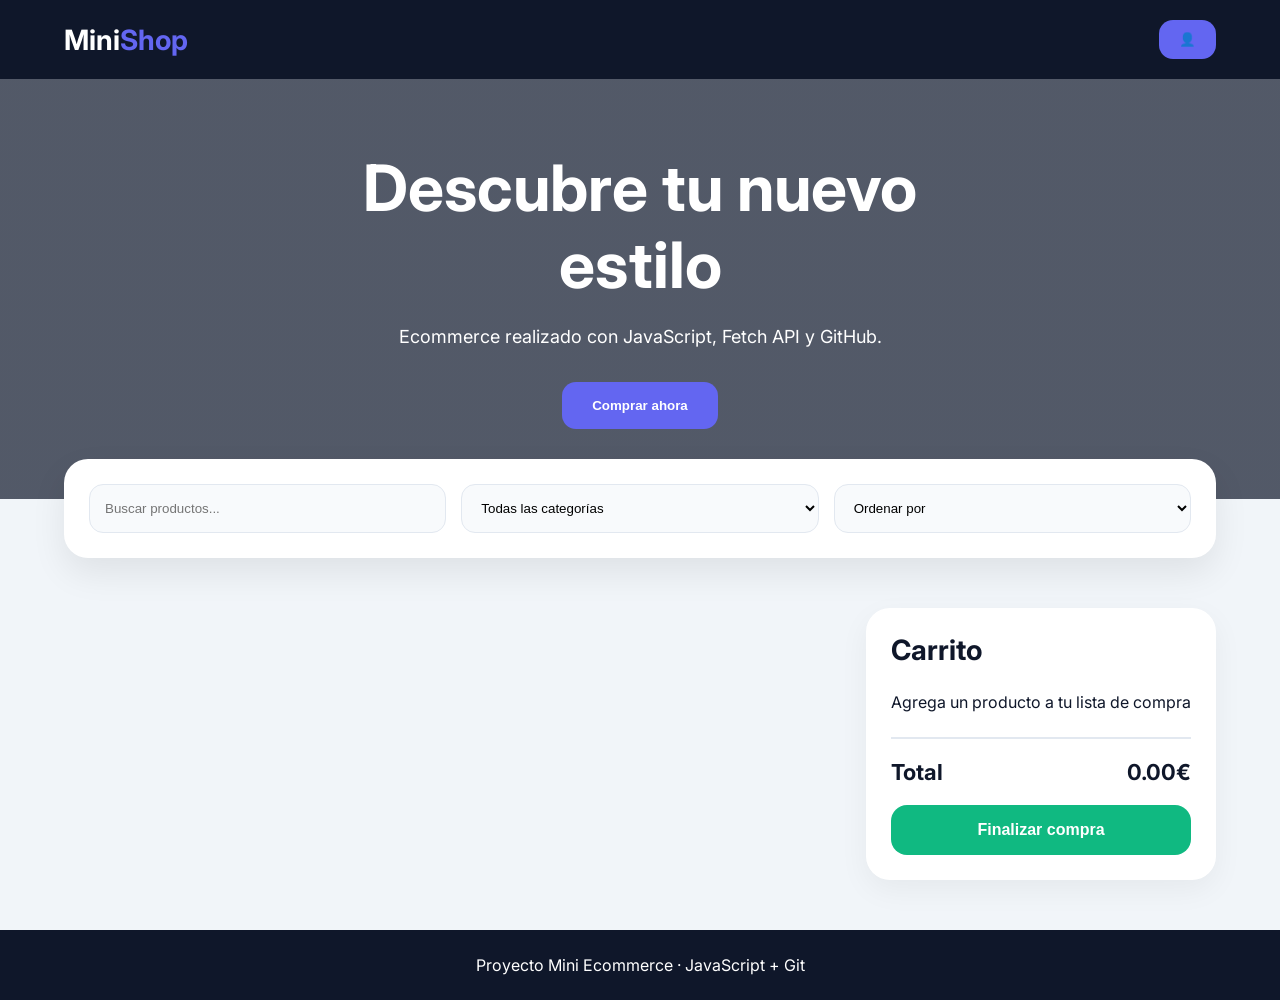
<file: index.html>
<!DOCTYPE html>
<html lang="es">

<head>

  <meta charset="UTF-8">

  <meta name="viewport" content="width=device-width, initial-scale=1.0">

  <title>Mini Ecommerce</title>

  <!-- GOOGLE FONTS -->

  <link rel="preconnect" href="https://fonts.googleapis.com">

  <link rel="preconnect" href="https://fonts.gstatic.com" crossorigin>

  <link href="https://fonts.googleapis.com/css2?family=Inter:wght@300;400;500;600;700&display=swap" rel="stylesheet">

  <!-- CSS -->

  <link rel="stylesheet" href="css/style.css">

</head>

<body>


  <!-- ========================================
  NAVBAR
  ========================================= -->

  <nav>

    <div class="nav-container">

      <!-- LOGO -->

      <a href="https://bobydevx.github.io/tienda-online" class="logo">

        Mini<span>Shop</span>

      </a>


      <!-- BOTONES NAV -->

      <div class="nav-actions">

        <!-- TODO:
        Abrir modal login
        -->

        <button id="account-btn" class="nav-btn" hidden>

          Mi cuenta

        </button>

        <button id="login-btn" class="nav-btn">
          👤
        </button>

        <button id="logout-btn" class="nav-btn">
          Cerrar Sesión
        </button>

      </div>

    </div>

  </nav>



  <!-- ========================================
  HERO
  ========================================= -->

  <section class="hero">

    <div class="hero-content">

      <h1>

        Descubre tu nuevo estilo

      </h1>

      <p>

        Ecommerce realizado con JavaScript,
        Fetch API y GitHub.

      </p>

      <button>

        Comprar ahora

      </button>

    </div>

  </section>



  <!-- ========================================
  FILTROS
  ========================================= -->

  <section class="controls">

    <div class="controls-box">

      <!-- TODO:
      Buscador productos
      -->

      <input type="text" id="searchInput" placeholder="Buscar productos...">


      <!-- TODO:
      Filtro categorías
      -->

      <select id="categoryFilter">

        <option value="all">

          Todas las categorías

        </option>

      </select>


      <!-- TODO:
      Ordenaciones
      -->

      <select id="sortSelect">

        <option value="default">

          Ordenar por

        </option>

        <option value="priceAsc">

          Precio ↑

        </option>

        <option value="priceDesc">

          Precio ↓

        </option>

        <option value="az">

          A-Z

        </option>

        <option value="za">

          Z-A

        </option>

      </select>

    </div>

  </section>



  <!-- ========================================
  MAIN
  ========================================= -->

  <main class="main-layout">



    <!-- ========================================
    PRODUCTOS
    ========================================= -->

    <section class="products-grid" id="productsContainer">
    </section>



    <!-- ========================================
    CARRITO
    ========================================= -->

    <aside class="cart-panel">

      <h2>

        Carrito

      </h2>


      <!-- TODO:
      Pintar carrito dinámicamente
      -->

      <div id="cartContainer">

        <!-- EJEMPLO ITEM -->


      </div>


      <!-- TOTAL -->

      <div class="cart-total">

        <span>

          Total

        </span>

        <span id="cartTotal">

          0

        </span>

      </div>


      <!-- TODO:
      Vaciar carrito / checkout
      -->

      <button id="checkoutBtn" class="checkout-btn">

        Finalizar compra

      </button>

    </aside>

  </main>



  <!-- ========================================
  MODAL LOGIN
  ========================================= -->

  <div class="login-modal hidden" id="loginModal">

    <div class="login-box">

      <!-- BOTÓN CERRAR -->

      <button class="close-login" id="closeLogin">

        ✕

      </button>


      <!-- TÍTULO -->

      <h2>

        Iniciar sesión

      </h2>


      <p>

        Accede a tu cuenta

      </p>


      <!-- FORM LOGIN -->

      <form id="loginForm">

        <input type="text" id="username" placeholder="Usuario" required>

        <input type="password" id="password" placeholder="Contraseña" required>

        <button type="submit">

          Entrar

        </button>

      </form>

    </div>

  </div>



  <!-- ========================================
  FOOTER
  ========================================= -->

  <footer>

    <p>

      Proyecto Mini Ecommerce · JavaScript + Git

    </p>

  </footer>



  <!-- JAVASCRIPT -->

  <script src="js/login.js"></script>
  <script src="js/carrito.js"></script>
  <script src="js/main.js"></script>

</body>

</html>
</file>
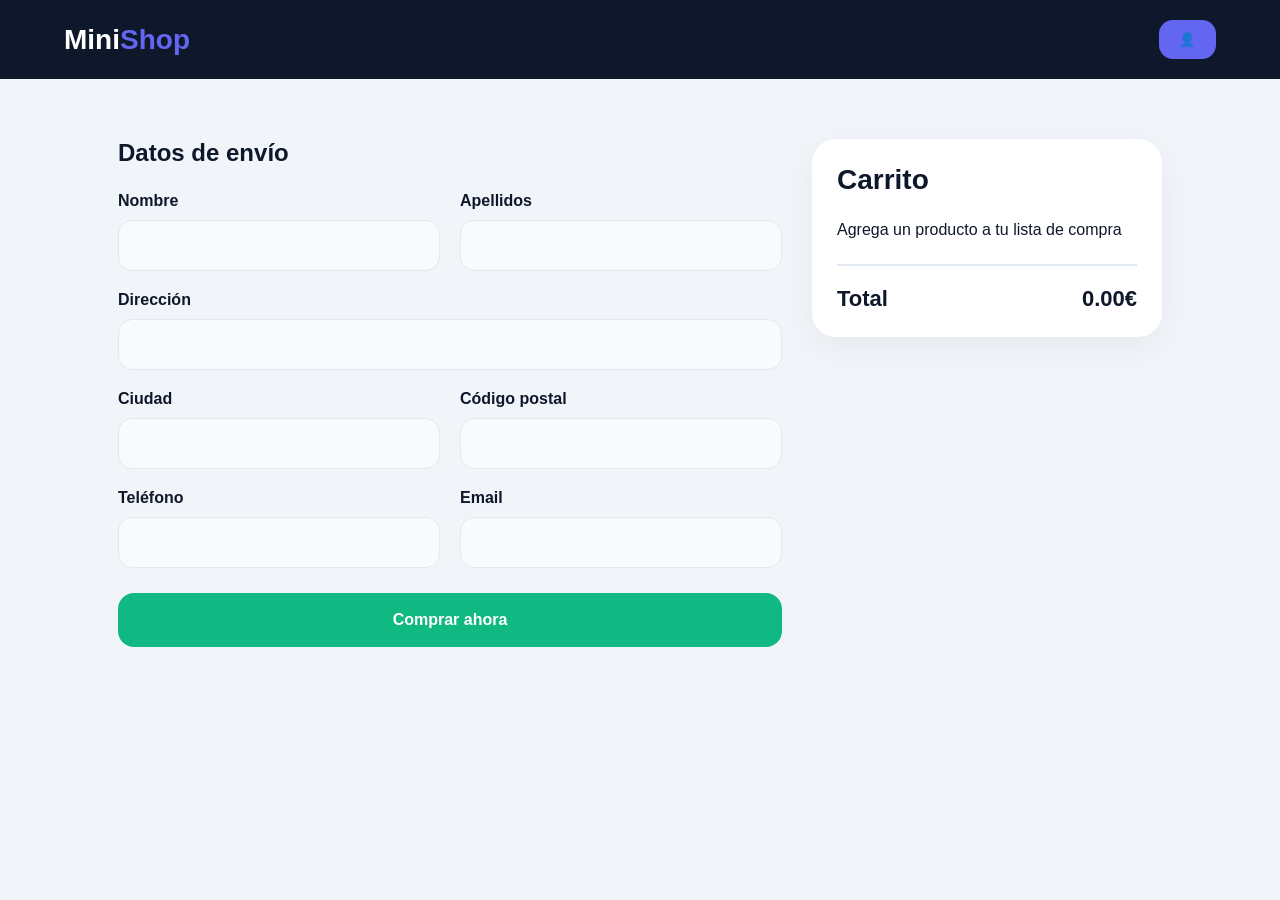
<file: carrito.html>
<!DOCTYPE html>
<html lang="es">

<head>

  <meta charset="UTF-8">

  <meta name="viewport" content="width=device-width, initial-scale=1.0">

  <title>
    NovaShop
  </title>

  <link rel="stylesheet" href="css/style.css">

  <link rel="stylesheet" href="css/carrito.css">

</head>

<body>

  <!-- ========================================
  NAVBAR
  ========================================= -->


  <nav>

    <div class="nav-container">

      <!-- LOGO -->

      <a href="https://bobydevx.github.io/tienda-online" class="logo">

        Mini<span>Shop</span>

      </a>


      <!-- BOTONES NAV -->

      <div class="nav-actions">

        <!-- TODO:
        Abrir modal login
        -->

        <button id="account-btn" class="nav-btn" hidden>

          Mi cuenta

        </button>

        <button id="login-btn" class="nav-btn">
          👤
        </button>

        <button id="logout-btn" class="nav-btn">
          Cerrar Sesión
        </button>

      </div>

    </div>

  </nav>

  <div class="container">
    <main class="main-layout">

      <!-- CHECKOUT -->

      <section class="checkout">

        <h2>
          Datos de envío
        </h2>

        <form id="checkoutForm">

          <div class="form-grid">

            <div class="input-group">

              <label for="nameInput">
                Nombre
              </label>

              <input type="text" id="nameInput" required>

            </div>

            <div class="input-group">

              <label for="  ">
                Apellidos
              </label>

              <input type="text" id="lastnameInput" required>

            </div>

            <div class="input-group full">

              <label for="addressInput">
                Dirección
              </label>

              <input type="text" id="addressInput" required>

            </div>

            <div class="input-group">

              <label for="cityInput">
                Ciudad
              </label>

              <input type="text" id="cityInput" required>

            </div>

            <div class="input-group">

              <label for="postalInput">
                Código postal
              </label>

              <input type="number" minlength="6" id="postalInput" required>

            </div>

            <div class="input-group">

              <label for="phoneInput">
                Teléfono
              </label>

              <input type="text" id="phoneInput" required>

            </div>

            <div class="input-group">

              <label for="emailInput">
                Email
              </label>

              <input type="email" id="emailInput" required>

            </div>

          </div>

          <button type="submit" class="buy-btn" id="buyBtn">
            Comprar ahora
          </button>

        </form>

        <div class="success-message hidden" id="successMessage">
          Compra realizada correctamente
        </div>

      </section>
      <!-- CARRITO -->

      <aside class="cart-panel">

        <h2>
          Carrito
        </h2>

        <div id="cartContainer">

        </div>

        <div class="cart-total">

          <span>Total</span>

          <span id="cartTotal">
            0€
          </span>

        </div>

        <!-- <button class="checkout-btn" id="checkoutBtn">
          Finalizar compra
        </button> -->

      </aside>

    </main>


    <!-- ========================================
  MODAL LOGIN
  ========================================= -->

    <div class="login-modal hidden" id="loginModal">

      <div class="login-box">

        <!-- BOTÓN CERRAR -->

        <button class="close-login" id="closeLogin">

          ✕

        </button>


        <!-- TÍTULO -->

        <h2>

          Iniciar sesión

        </h2>


        <p>

          Accede a tu cuenta

        </p>


        <!-- FORM LOGIN -->

        <form id="loginForm">

          <input type="text" id="username" placeholder="Usuario" required>

          <input type="password" id="password" placeholder="Contraseña" required>

          <button type="submit">

            Entrar

          </button>

        </form>

      </div>

    </div>


  </div>

  <script src="js/login.js"></script>
  <script src="js/carrito.js"></script>

</body>

</html>
</file>
<file: css/style.css>
/* ========================================
RESET
======================================== */

*{
  margin:0;
  padding:0;
  box-sizing:border-box;
}

a {
  text-decoration: none;
}
/* ========================================
VARIABLES
======================================== */

:root{

  --bg:#f1f5f9;

  --white:#ffffff;

  --text:#0f172a;

  --muted:#64748b;

  --primary:#6366f1;

  --primary-hover:#4f46e5;

  --success:#10b981;

  --danger:#ef4444;

  --border:#e2e8f0;

}


/* ========================================
BODY
======================================== */

body{

  font-family:'Inter', sans-serif;

  background:var(--bg);

  color:var(--text);

}


/* ========================================
NAVBAR
======================================== */

nav{

  position:sticky;

  top:0;

  z-index:100;

  background:#0f172a;

  padding:20px 0;

}


.nav-container{

  width:90%;

  max-width:1400px;

  margin:auto;

  display:flex;

  justify-content:space-between;

  align-items:center;


  flex-wrap: nowrap;       /* Fuerza a que el botón se quede siempre a la derecha */
  gap: 20px;     

}


.logo{

  font-size:28px;

  font-weight:700;

  color:white;

}


.logo span{

  color:var(--primary);

}


.nav-actions{

  display:flex;

  gap:15px;

}


.nav-btn{

  border:none;

  background:var(--primary);

  color:white;

  padding:12px 20px;

  border-radius:14px;

  cursor:pointer;

  font-weight:600;

  transition:0.3s;

}


.nav-btn:hover{

  background:var(--primary-hover);

}


/* ========================================
HERO
======================================== */

.hero{

  height:420px;

  background:
  linear-gradient(
    rgba(15,23,42,0.7),
    rgba(15,23,42,0.7)
  ),

  url("https://images.unsplash.com/photo-1523381210434-271e8be1f52b?q=80&w=1400&auto=format&fit=crop");

  background-size:cover;

  background-position:center;

  display:flex;

  justify-content:center;

  align-items:center;

  text-align:center;

  color:white;

  padding:20px;

}


.hero-content{

  max-width:700px;

}


.hero h1{

  font-size:64px;

  margin-bottom:20px;

}


.hero p{

  font-size:18px;

  line-height:1.6;

  margin-bottom:30px;

}


.hero button{

  border:none;

  background:var(--primary);

  color:white;

  padding:16px 30px;

  border-radius:14px;

  cursor:pointer;

  font-weight:600;

  transition:0.3s;

}


.hero button:hover{

  background:var(--primary-hover);

}


/* ========================================
FILTROS
======================================== */

.controls{

  width:90%;

  max-width:1400px;

  margin:auto;

  margin-top:-40px;

  position:relative;

  z-index:20;

}


.controls-box{

  background:white;

  border-radius:24px;

  padding:25px;

  display:flex;

  gap:15px;

  flex-wrap:wrap;

  box-shadow:0 15px 35px rgba(0,0,0,0.08);

}


.controls input,
.controls select{

  flex:1;

  min-width:220px;

  padding:15px;

  border-radius:14px;

  border:1px solid var(--border);

  background:#f8fafc;

  outline:none;

}


/* ========================================
MAIN LAYOUT
======================================== */

.main-layout{

  width:90%;

  max-width:1400px;

  margin:50px auto;

  display:grid;

  grid-template-columns:1fr 350px;

  gap:30px;

}


/* ========================================
PRODUCTOS
======================================== */

.products-grid{

  display:grid;

  grid-template-columns:
  repeat(auto-fit, minmax(260px,1fr));

  gap:25px;

}


/* ========================================
CARD PRODUCTO
======================================== */

.product-card{

  background:white;

  border-radius:24px;

  overflow:hidden;

  transition:0.3s;

  box-shadow:0 8px 20px rgba(0,0,0,0.05);

}


.product-card:hover{

  transform:translateY(-8px);

  box-shadow:0 20px 40px rgba(0,0,0,0.08);

}


.product-image{

  height:260px;

  background:white;

  display:flex;

  justify-content:center;

  align-items:center;

  padding:30px;

}


.product-image img{

  max-width:100%;

  max-height:100%;

  object-fit:contain;

}


.product-info{

  padding:22px;

}


.product-category{

  font-size:12px;

  text-transform:uppercase;

  color:var(--primary);

  margin-bottom:10px;

  font-weight:700;

}


.product-title{

  font-size:18px;

  margin-bottom:15px;

  line-height:1.4;

  min-height:50px;

}


.product-price{

  font-size:28px;

  font-weight:700;

  margin-bottom:20px;

}


.card-actions{

  display:flex;

  gap:10px;

}


/* ========================================
BOTONES CARD
======================================== */

.add-btn{

  flex:1;

  border:none;

  background:var(--primary);

  color:white;

  padding:14px;

  border-radius:14px;

  cursor:pointer;

  font-weight:600;

  transition:0.3s;

}


.add-btn:hover{

  background:var(--primary-hover);

}


.fav-btn{

  width:52px;

  border:none;

  border-radius:14px;

  background:#f8fafc;

  cursor:pointer;

  font-size:18px;

  transition:0.3s;
}

.fav-btn.haveFavorite {
  background-color: #ee9090;

}


.fav-btn:hover{

  background:#fee2e2;

}


/* ========================================
CARRITO
======================================== */

.cart-panel{

  background:white;

  border-radius:24px;

  padding:25px;

  height:fit-content;

  position:sticky;

  top:100px;

  box-shadow:0 10px 30px rgba(0,0,0,0.05);

}


.cart-panel h2{

  margin-bottom:25px;

  font-size:28px;

}


.cart-item{

  display:flex;

  justify-content:space-between;

  align-items:center;

  padding:15px 0;

  border-bottom:1px solid var(--border);

}


.cart-item-info{

  flex:1;

}


.cart-item-title{

  font-size:14px;

  font-weight:600;

  margin-bottom:5px;

}


.cart-item-price{

  color:var(--muted);

  font-size:14px;

}


.remove-btn{

  width:36px;

  height:36px;

  border:none;

  border-radius:10px;

  background:#fee2e2;

  color:var(--danger);

  cursor:pointer;

  font-weight:bold;

}

#clear-cart-btn{
  padding: 16px 24px;
  border: none;
  border-radius: 10px;
  color: white;
  background-color: #cc0b0b;
  width: 100%;
  margin: 12px 0;
  cursor: pointer;
  font-size: 16px;
}

#clear-cart-btn:hover {
  background-color: #aa0808;
}



.cart-total{

  margin-top:25px;

  padding-top:20px;

  border-top:2px solid var(--border);

  display:flex;

  justify-content:space-between;

  font-size:22px;

  font-weight:700;

}


/* ========================================
CHECKOUT BUTTON
======================================== */

.checkout-btn{

  width:100%;

  margin-top:20px;

  border:none;

  background:var(--success);

  color:white;

  padding:16px;

  border-radius:16px;

  cursor:pointer;

  font-size:16px;

  font-weight:600;

}


/* ========================================
LOGIN MODAL
======================================== */

.login-modal{

  position:fixed;

  inset:0;

  background:rgba(0,0,0,0.6);

  display:flex;

  justify-content:center;

  align-items:center;

  z-index:999;

}


.login-modal.hidden{

  display:none;

}


.login-box{

  width:100%;

  max-width:420px;

  background:white;

  padding:40px;

  border-radius:28px;

  position:relative;

}


.login-box h2{

  font-size:34px;

  margin-bottom:10px;

}


.login-box p{

  color:var(--muted);

  margin-bottom:25px;

}


.login-box form{

  display:flex;

  flex-direction:column;

  gap:15px;

}


.login-box input{

  padding:16px;

  border-radius:14px;

  border:1px solid var(--border);

  background:#f8fafc;

  outline:none;

}


.login-box button[type="submit"]{

  border:none;

  background:var(--primary);

  color:white;

  padding:16px;

  border-radius:14px;

  cursor:pointer;

  font-weight:600;

}


.close-login{

  position:absolute;

  top:15px;

  right:15px;

  width:38px;

  height:38px;

  border:none;

  border-radius:10px;

  background:#f1f5f9;

  cursor:pointer;

}


/* ========================================
FOOTER
======================================== */

footer{

  margin-top:50px;

  background:#0f172a;

  color:white;

  text-align:center;

  padding:25px;

}


/* ========================================
RESPONSIVE
======================================== */

@media(max-width:1100px){

  .main-layout{

    grid-template-columns:1fr;

  }

}


@media(max-width:768px){

  .hero h1{

    font-size:42px;

  }

}

/* Contenedor de los botones + y - */
.quantity-controls {
  display: flex;
  align-items: center;
  gap: 8px;
  margin: 12px 0;

  border: 1px solid rgb(179, 177, 177);
  width: fit-content;
  padding: 2px;
  border-radius: 10px;
}

/* Aspecto de los botones + y - */
.quantity-controls button {
  background-color: #f0f0f0;
  border: none;
  padding: 8px 10px;
  cursor: pointer;
  font-weight: bold;
  font-size: 14px;
  border-radius: 4px;
}

.quantity-controls button:hover {
  background-color: #e0e0e0;
}

/* El número de la cantidad */
.qty-number {
  font-weight: bold;
  min-width: 20px;
  text-align: center;
}
</file>
<file: css/carrito.css>
:root{
  --primary:#6366f1;
  --success:#10b981;
  --bg:#f1f5f9;
  --text:#0f172a;
  --muted:#64748b;
  --border:#e2e8f0;
}

*{
  margin:0;
  padding:0;
  box-sizing:border-box;
}

body{
  font-family:'Inter',sans-serif;
  background:var(--bg);
  color:var(--text);
}

.container{
  max-width: 1200px;
  margin:60px auto;
  padding:0 20px;
}

.hidden {
  display: none;
}



.checkout-layout{
  display:grid;
  grid-template-columns:1fr 380px;
  gap:30px;
  border: 1px solid red;
}

.card{
  background:white;
  border-radius:24px;
  padding:35px;
  box-shadow:0 10px 30px rgba(0,0,0,0.05);
}

h1{
  font-size:40px;
  margin-bottom:30px;
}

h2{
  font-size:24px;
  margin-bottom:25px;
}

.form-grid{
  display:grid;
  grid-template-columns:1fr 1fr;
  gap:20px;
}

.input-group{
  display:flex;
  flex-direction:column;
  gap:10px;
}

.input-group.full{
  grid-column:1/3;
}

label{
  font-weight:600;
}

input{
  padding:16px;
  border-radius:14px;
  border:1px solid var(--border);
  background:#f8fafc;
  font-size:15px;
  outline:none;
}

input:focus{
  border-color:var(--primary);
}

.cart-item{
  display:flex;
  gap:15px;
  padding:20px 0;
  border-bottom:1px solid #edf2f7;
}

.cart-item img{
  width:80px;
  height:80px;
  object-fit:contain;
  background:white;
  border-radius:12px;
  padding:10px;
  border:1px solid #e2e8f0;
}

.cart-item-info{
  flex:1;
}

.cart-item-title{
  font-weight:600;
  margin-bottom:10px;
  line-height:1.4;
}

.cart-item-price{
  color:var(--muted);
}

.summary{
  position:sticky;
  top:30px;
  height:fit-content;
}

.total{
  display:flex;
  justify-content:space-between;
  align-items:center;
  margin-top:30px;
  padding-top:20px;
  border-top:2px solid #edf2f7;
  font-size:26px;
  font-weight:700;
}

.buy-btn{
  width:100%;
  margin-top:25px;
  border:none;
  background:var(--success);
  color:white;
  padding:18px;
  border-radius:16px;
  font-size:16px;
  font-weight:600;
  cursor:pointer;
  transition:0.3s;
}

.buy-btn:hover{
  opacity:0.9;
}

.success-message {
  color: green;
  font-weight: bold;
  text-align: center;
  font-size: 18px;
  margin: 12px auto;
}

@media(max-width:950px){

  .checkout-layout{
    grid-template-columns:1fr;
  }

  .summary{
    position:relative;
    top:0;
  }

}

@media(max-width:700px){

  .form-grid{
    grid-template-columns:1fr;
  }

  .input-group.full{
    grid-column:auto;
  }

}
</file>
